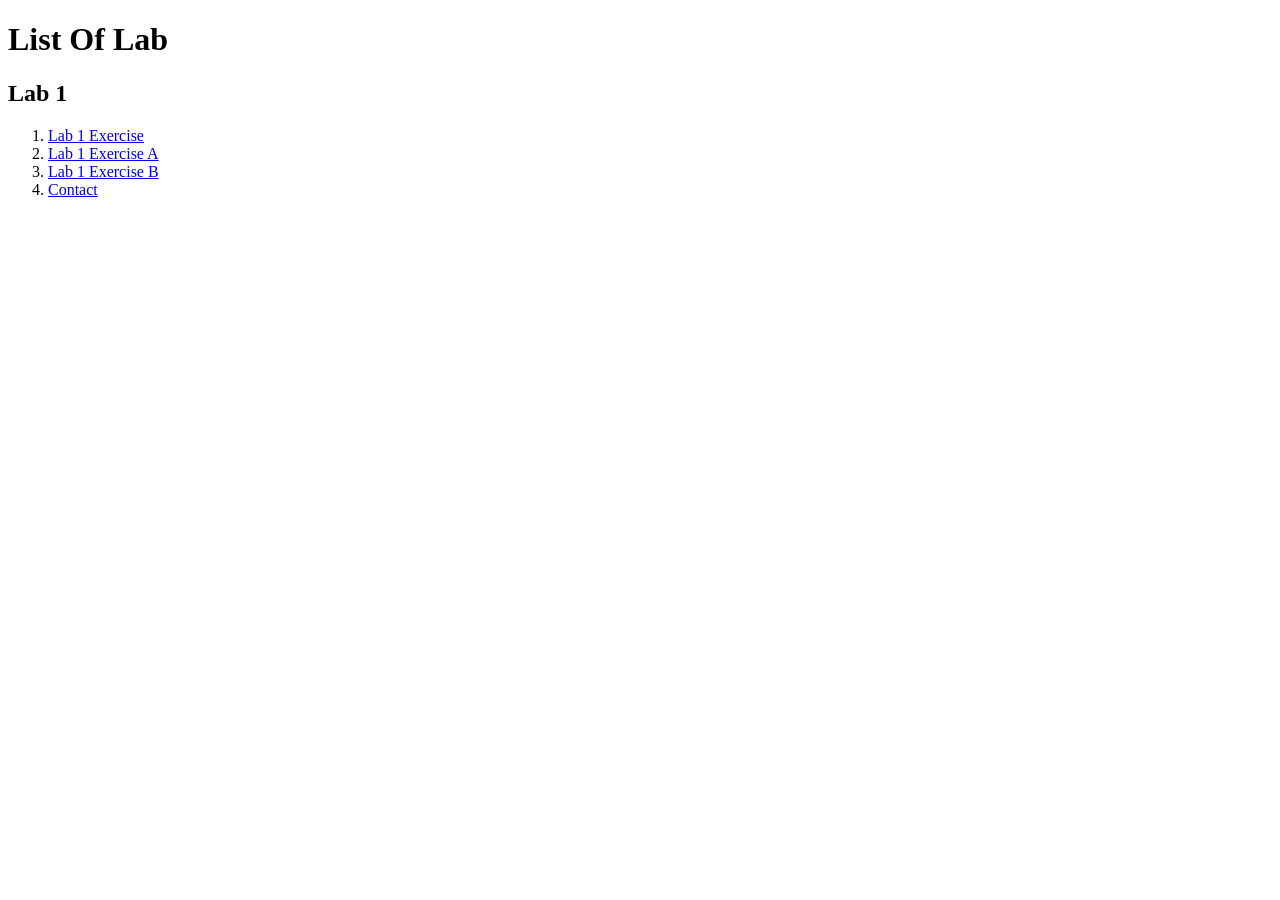
<file: index.html>
<!DOCTYPE html>
<html lang="en">
<head>
    <meta charset="UTF-8">
    <title>List of Lab </title>
</head>
<body>
    <h1>List Of Lab</h1>
    <h2>Lab 1</h2>
    <ol>
        <li><a href="lab1.html">Lab 1 Exercise</a> </li>
        <li> <a href="lab1_ExerA.html">Lab 1 Exercise A</a> </li>
        <li><a href="lab1_ExerB.html">Lab 1 Exercise B</a> </li>
        <li> <a href="contact.html">Contact</a></li>
    </ol>
</body>
</html>
</file>
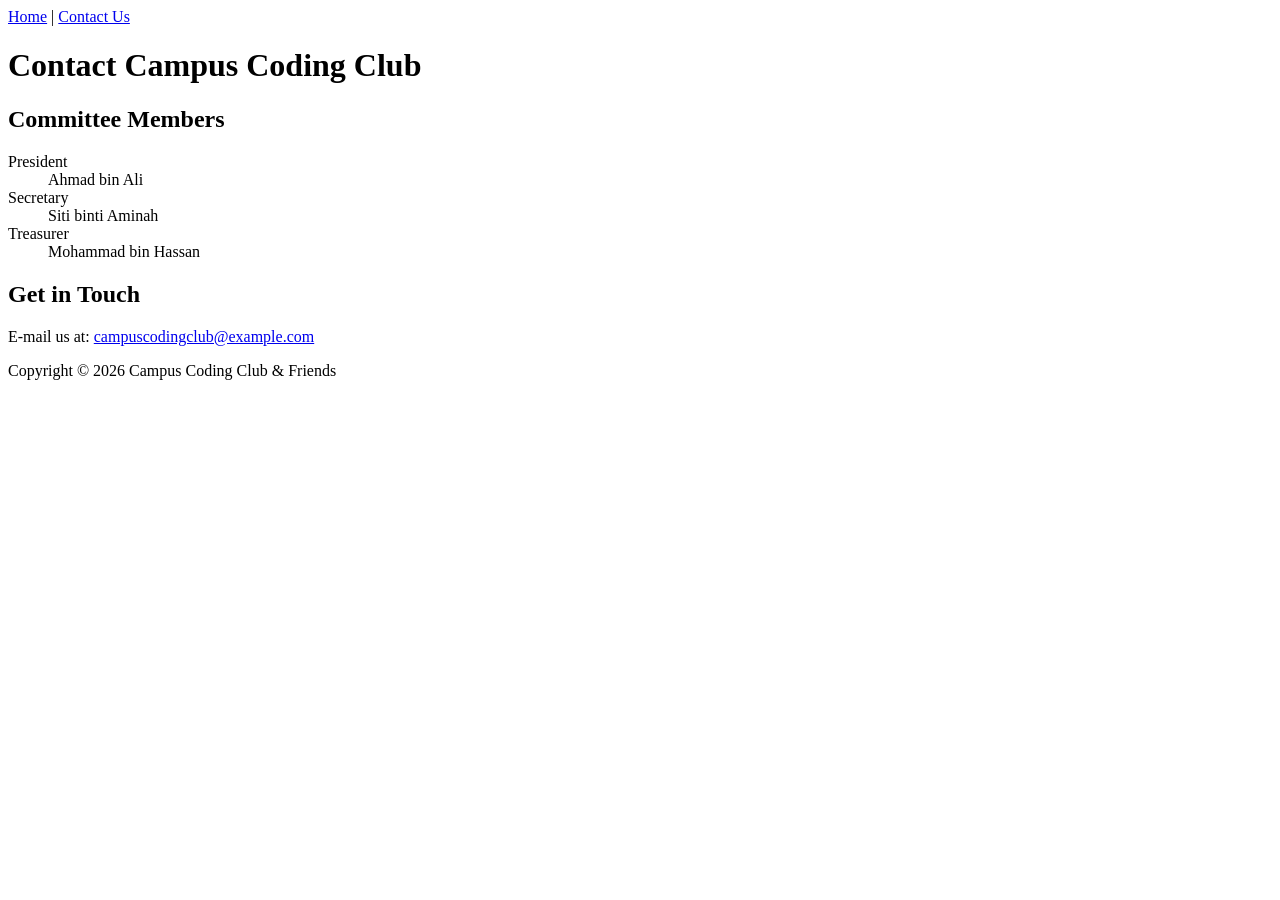
<file: contact.html>
<!-- Farhana Nafisa Binti Azhar-->
 
<!DOCTYPE html>
<html lang="en">
<head>
    <!-- Section 1: Page information -->
    <meta charset="utf-8">
    <title>Campus Coding Club - Contact Us</title>
</head>
<body>
    <!-- Section 2: Navigation links -->
    <nav>
        <a href="lab1_ExerB.html">Home</a> |
        <a href="contact.html">Contact Us</a>
    </nav>

    <!-- Section 3: Page heading -->
    <h1>Contact Campus Coding Club</h1>

    <!-- Section 4: Committee members -->
    <h2>Committee Members</h2>
    <dl>
        <dt>President</dt>
        <dd>Ahmad bin Ali</dd>

        <dt>Secretary</dt>
        <dd>Siti binti Aminah</dd>

        <dt>Treasurer</dt>
        <dd>Mohammad bin Hassan</dd>
    </dl>

    <!-- Section 5: E-mail contact link -->
    <h2>Get in Touch</h2>
    <p>
        E-mail us at:
        <a href="mailto:campuscodingclub@example.com">
            campuscodingclub@example.com
        </a>
    </p>

    <!-- Section 6: Copyright information -->
    <p>Copyright &copy; 2026 Campus Coding Club &amp; Friends</p>
</body>
</html>
</file>
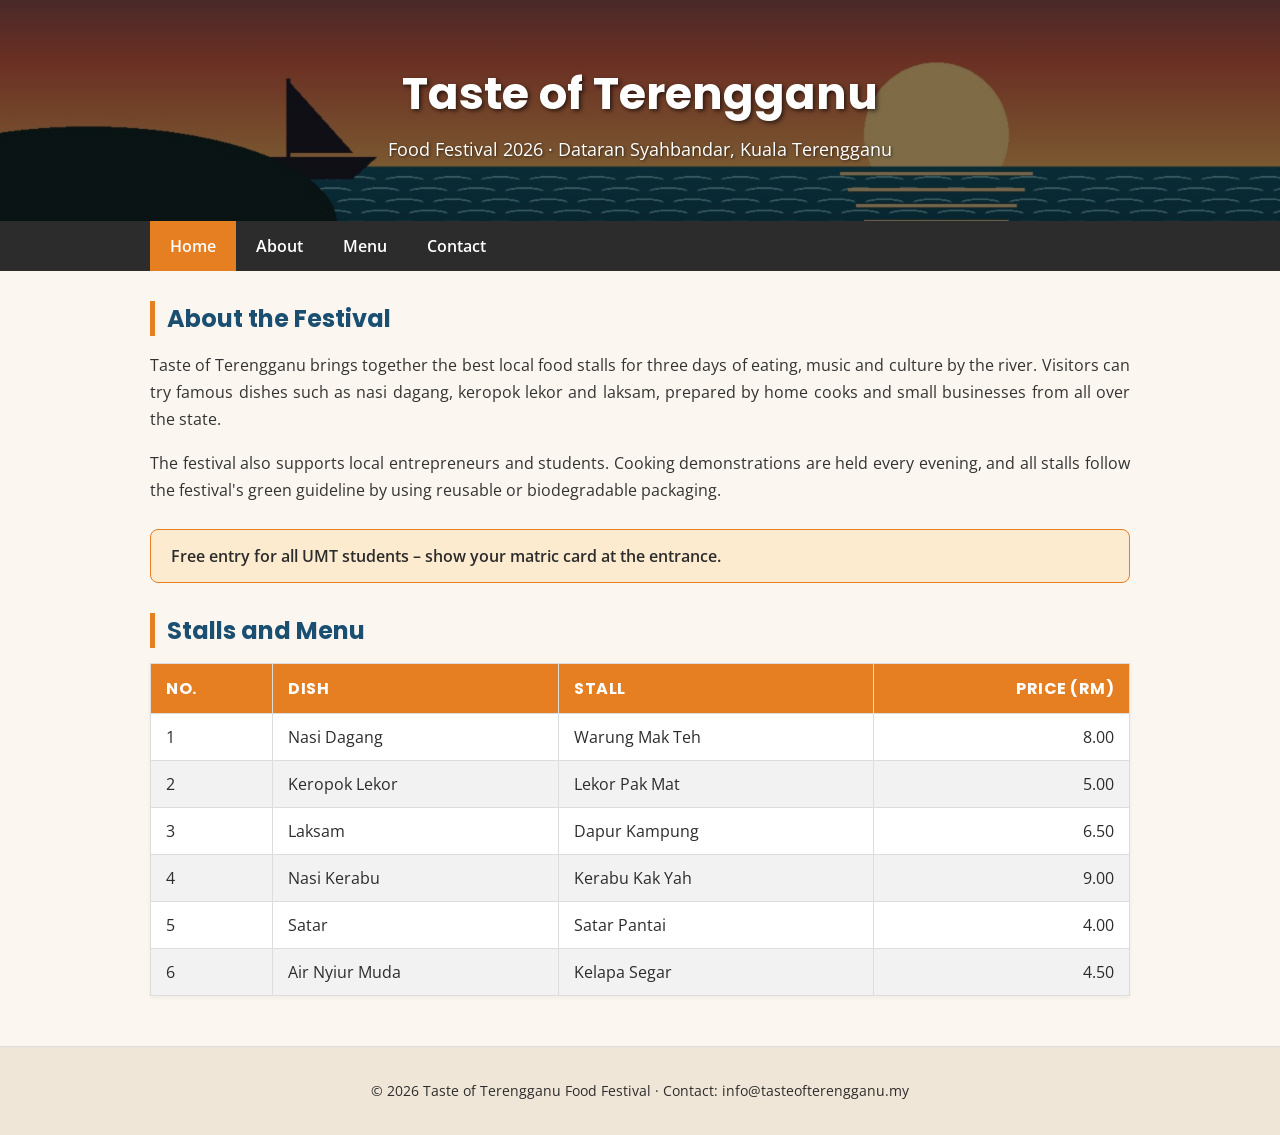
<file: food.html>
<!DOCTYPE html>
<html lang="en">
<head>
    <meta charset="utf-8">
    <title>Taste of Terengganu Food Festival 2026</title>
    <!-- Google Fonts link: Poppins for headings, Open Sans for text -->
    <link href="https://fonts.googleapis.com/css2?family=Open+Sans:wght@400;600&family=Poppins:wght@600;700&display=swap" rel="stylesheet">
    <link rel="stylesheet" href="food.css">
    <style>
        /* Internal CSS for h2 headings (Orange left border and padding) */
        h2 {
            border-left: 5px solid #E67E22;
            padding-left: 12px;
            color: #1B4F72;
            font-family: 'Poppins', sans-serif;
            margin-top: 30px;
            margin-bottom: 15px;
        }
    </style>
</head>
<body>

    <!-- 1. Header with Background Image -->
    <header>
        <h1>Taste of Terengganu</h1>
        <p>Food Festival 2026 &middot; Dataran Syahbandar, Kuala Terengganu</p>
    </header>

    <!-- 2. Horizontal Navigation Bar -->
    <nav>
        <ul>
            <li><a class="active" href="#home">Home</a></li>
            <li><a href="#about">About</a></li>
            <li><a href="#menu">Menu</a></li>
            <li><a href="#contact">Contact</a></li>
        </ul>
    </nav>

    <!-- 3. Content Section and Text Formatting -->
    <main>
        <section id="about">
            <h2>About the Festival</h2>
            <p>Taste of Terengganu brings together the best local food stalls for three days of eating, music and culture by the river. Visitors can try famous dishes such as nasi dagang, keropok lekor and laksam, prepared by home cooks and small businesses from all over the state.</p>
            <p>The festival also supports local entrepreneurs and students. Cooking demonstrations are held every evening, and all stalls follow the festival's green guideline by using reusable or biodegradable packaging.</p>
        </section>

        <!-- 4. Inline CSS Notice -->
        <div style="background-color: #FDEBD0; padding: 15px 20px; border-radius: 8px; border: 1px solid #E67E22; margin: 25px 0;">
            <p style="margin: 0; color: #2C2C2C; font-weight: 600;">Free entry for all UMT students &ndash; show your matric card at the entrance.</p>
        </div>

        <!-- 5. Styled Table -->
        <section id="menu">
            <h2>Stalls and Menu</h2>
            <table id="menu-table">
                <thead>
                    <tr>
                        <th>No.</th>
                        <th>Dish</th>
                        <th>Stall</th>
                        <th class="price-col">Price (RM)</th>
                    </tr>
                </thead>
                <tbody>
                    <tr>
                        <td>1</td>
                        <td>Nasi Dagang</td>
                        <td>Warung Mak Teh</td>
                        <td class="price-col">8.00</td>
                    </tr>
                    <tr>
                        <td>2</td>
                        <td>Keropok Lekor</td>
                        <td>Lekor Pak Mat</td>
                        <td class="price-col">5.00</td>
                    </tr>
                    <tr>
                        <td>3</td>
                        <td>Laksam</td>
                        <td>Dapur Kampung</td>
                        <td class="price-col">6.50</td>
                    </tr>
                    <tr>
                        <td>4</td>
                        <td>Nasi Kerabu</td>
                        <td>Kerabu Kak Yah</td>
                        <td class="price-col">9.00</td>
                    </tr>
                    <tr>
                        <td>5</td>
                        <td>Satar</td>
                        <td>Satar Pantai</td>
                        <td class="price-col">4.00</td>
                    </tr>
                    <tr>
                        <td>6</td>
                        <td>Air Nyiur Muda</td>
                        <td>Kelapa Segar</td>
                        <td class="price-col">4.50</td>
                    </tr>
                </tbody>
            </table>
        </section>
    </main>

    <!-- 6. Footer -->
    <footer>
        <p>&copy; 2026 Taste of Terengganu Food Festival &middot; Contact: info@tasteofterengganu.my</p>
    </footer>

</body>
</html>
</file>
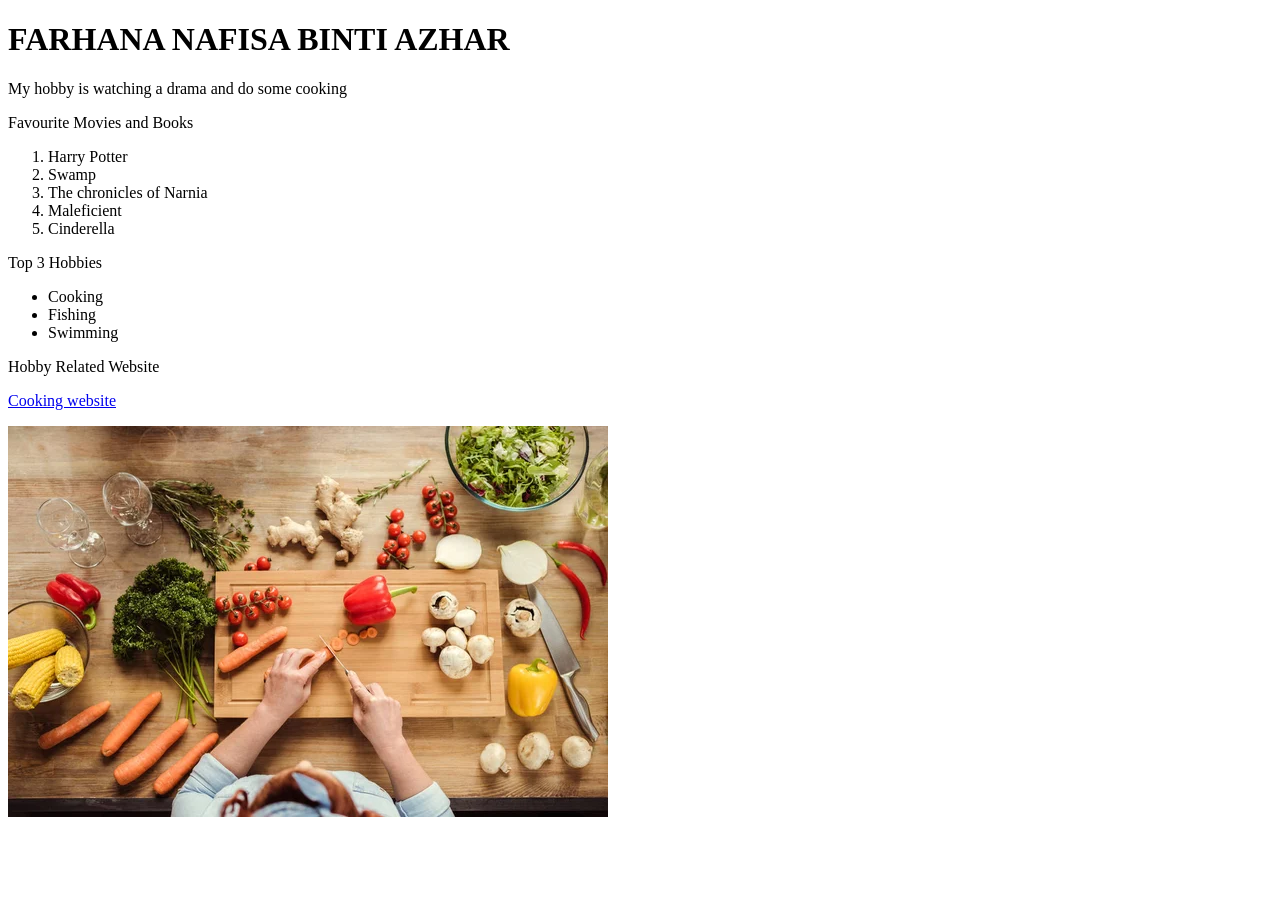
<file: Lab1.html>
<!DOCTYPE html>
<html>
    <head>
        <body>
            <title>
            My Biodata
        </title>
        <!--Biodata-->
        <h1>FARHANA NAFISA BINTI AZHAR</h1>
        <p>My hobby is watching a drama and do some cooking</p>
        <!--Fav Movie and Book-->
        <p> Favourite Movies and Books</p>
        <ol> 
            <li>Harry Potter</li>
            <li>Swamp</li>
            <li>The chronicles of Narnia</li>
            <li>Maleficient</li>
            <li>Cinderella</li>
        </ol>
        <!--Hobbies-->
        <p>Top 3 Hobbies</p>
        <ul>
            <li>Cooking</li>
            <li>Fishing</li>
            <li>Swimming</li>
        </ul>
        <!--Link-->
        <p>Hobby Related Website</p>
        <a href = "https://www.foodnetwork.com/recipes">Cooking website</a>
        <p></p>
        <!--Gambar-->
        <img src = "cooking.jpg" alt="Gambar Memasak">
        </body>
    </head>
</html>
</file>
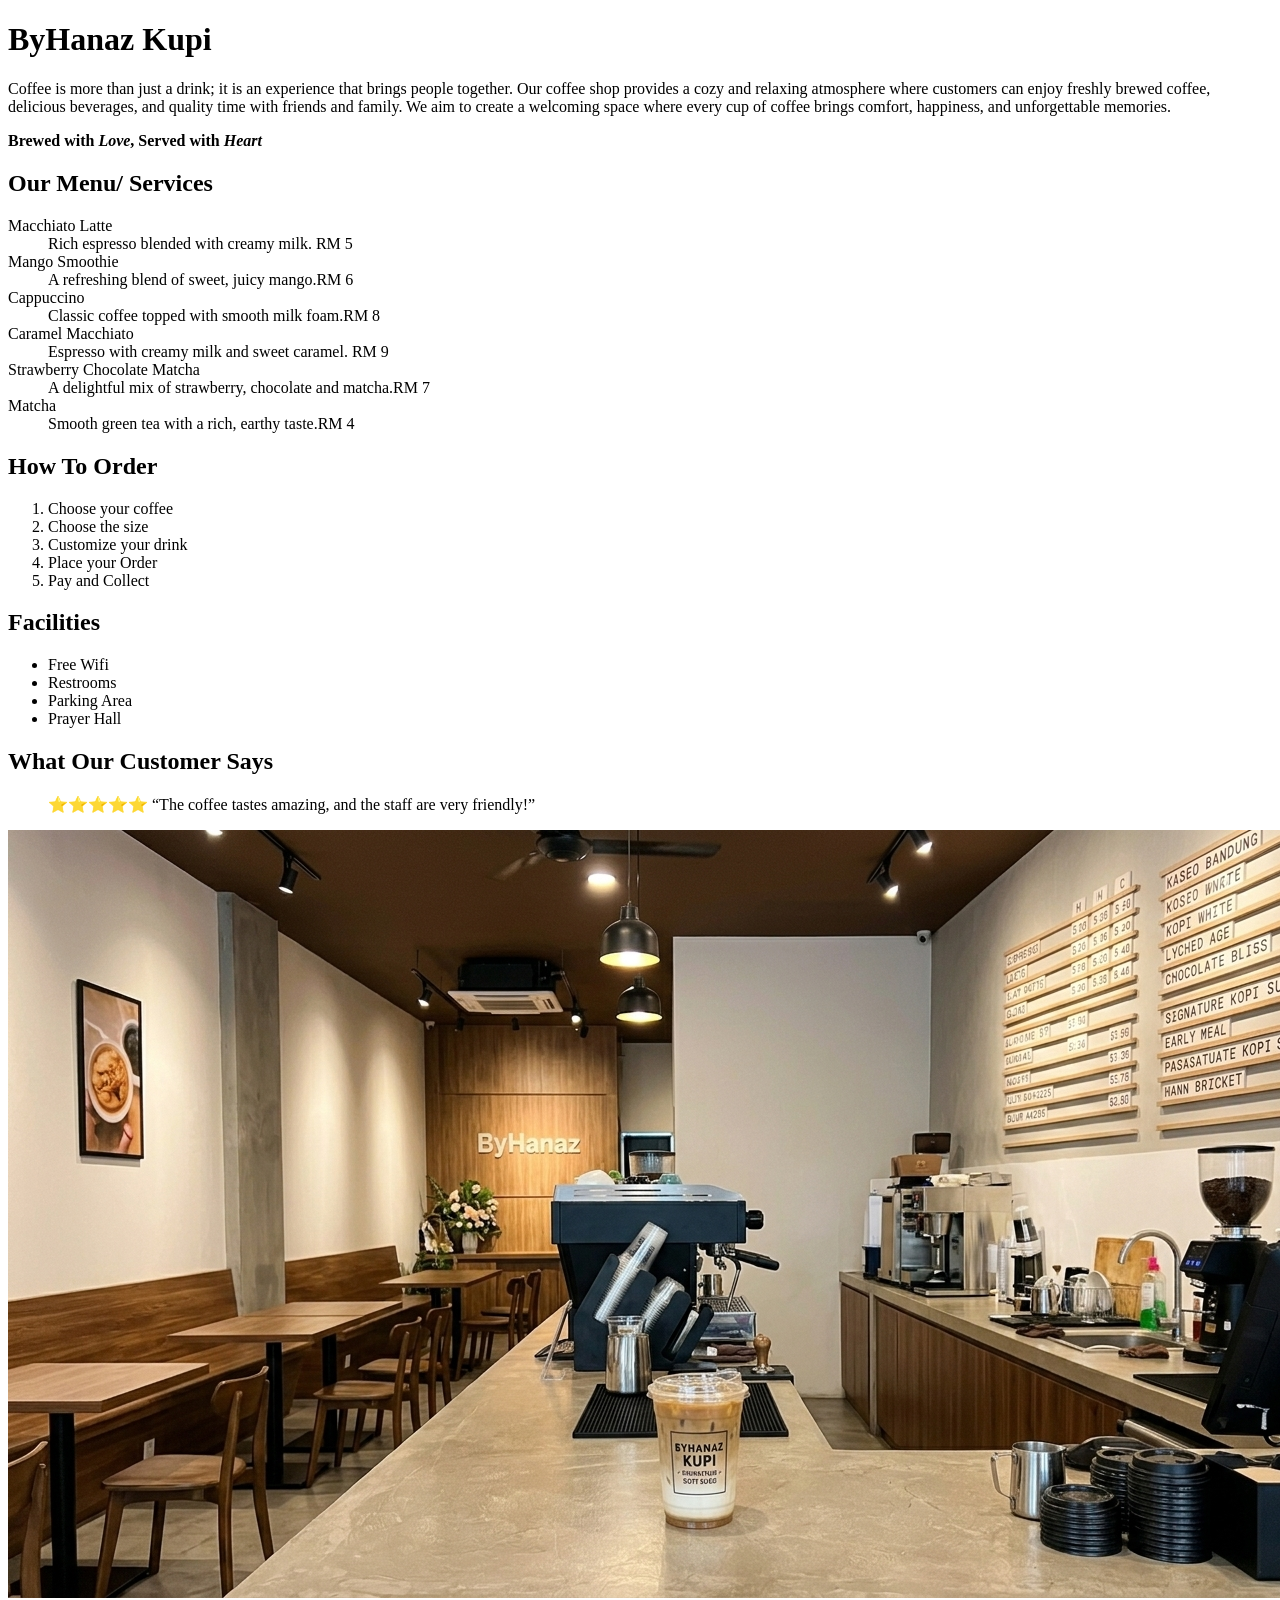
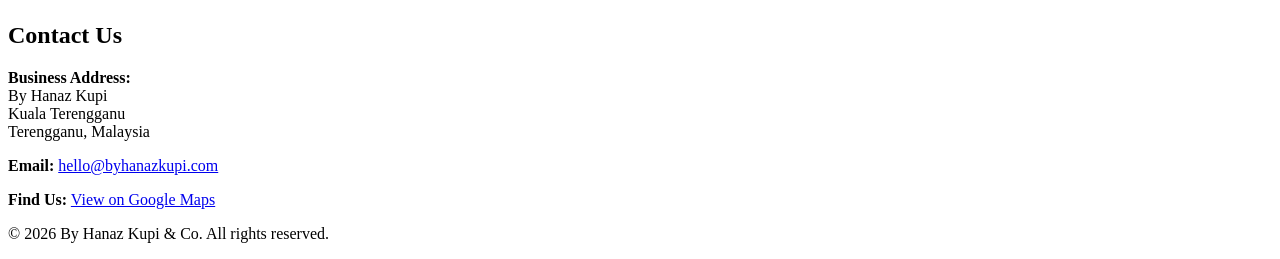
<file: lab1_ExerA.html>
<!DOCTYPE html>
<html lang="en">
    <head>
        <meta charset = "utf-8">
         <!--Title-->
    <title>ByHanaz Coffee Shop</title>
    </head>

    <!--Farhana Nafisa Binti Azhar-->
    <!--Buisness Introduction-->
    <h1>ByHanaz Kupi</h1>
    <p>Coffee is more than just a drink; it is an experience that brings people together. Our coffee shop provides a cozy and relaxing atmosphere where customers can enjoy freshly brewed coffee, delicious beverages, and quality time with friends and family. We aim to create a welcoming space where every cup of coffee brings comfort, happiness, and unforgettable memories.</p>
    <p><strong>Brewed with <em>Love</em>, Served with <em>Heart</em></strong></p>
    <!--Menu/Service-->
    <h2>Our Menu/ Services</h2>
    <dl>
        <dt>Macchiato Latte</dt>
        <dd>Rich espresso blended with creamy milk. RM 5</dd>

        <dt>Mango Smoothie</dt>
        <dd>A refreshing blend of sweet, juicy mango.RM 6</dd>

        <dt>Cappuccino</dt>
        <dd>Classic coffee topped with smooth milk foam.RM 8</dd>

        <dt>Caramel Macchiato</dt>
        <dd>Espresso with creamy milk and sweet caramel. RM 9</dd>

        <dt>Strawberry Chocolate Matcha</dt>
        <dd>A delightful mix of strawberry, chocolate and matcha.RM 7</dd>

        <dt>Matcha</dt>
        <dd>Smooth green tea with a rich, earthy taste.RM 4</dd>
    </dl>
    <!--How To order-->
    <h2>How To Order</h2>
    <ol>
        <li>Choose your coffee </li>
        <li>Choose the size</li>
        <li>Customize your drink</li>
        <li>Place your Order</li>
        <li>Pay and Collect</li>
    </ol>
    <!--Facilities-->
    <h2>Facilities</h2>
    <ul>
        <li>Free Wifi</li>
        <li>Restrooms</li>
        <li>Parking Area</li>
        <li>Prayer Hall</li>
    </ul>
    <!--What Customer Says-->
    <h2>What Our Customer Says</h2>
    <blockquote> ⭐⭐⭐⭐⭐ “The coffee tastes amazing, and the staff are very friendly!”</blockquote>
    <img src = "byhanaz.jpeg" alt="Gambar Kedai"> 
    <!--Contact Us-->
     <h2>Contact Us</h2>

        <p>
            <strong>Business Address:</strong><br>
            By Hanaz Kupi<br>
            Kuala Terengganu<br>
            Terengganu, Malaysia
        </p>

        <p>
            <strong>Email:</strong>
            <a href="mailto:hello@byhanazkupi.com">
                hello@byhanazkupi.com
            </a>
        </p>

        <p>
            <strong>Find Us:</strong>
            <a href="https://www.google.com/maps/search/?api=1&query=Kuala+Terengganu"
               target="_blank" rel="noopener noreferrer">
                View on Google Maps
            </a>
        </p>
        <!--footer-->
        <footer>
        <p>&copy; 2026 By Hanaz Kupi &amp; Co. All rights reserved.</p>
         </footer>
</html>
</file>
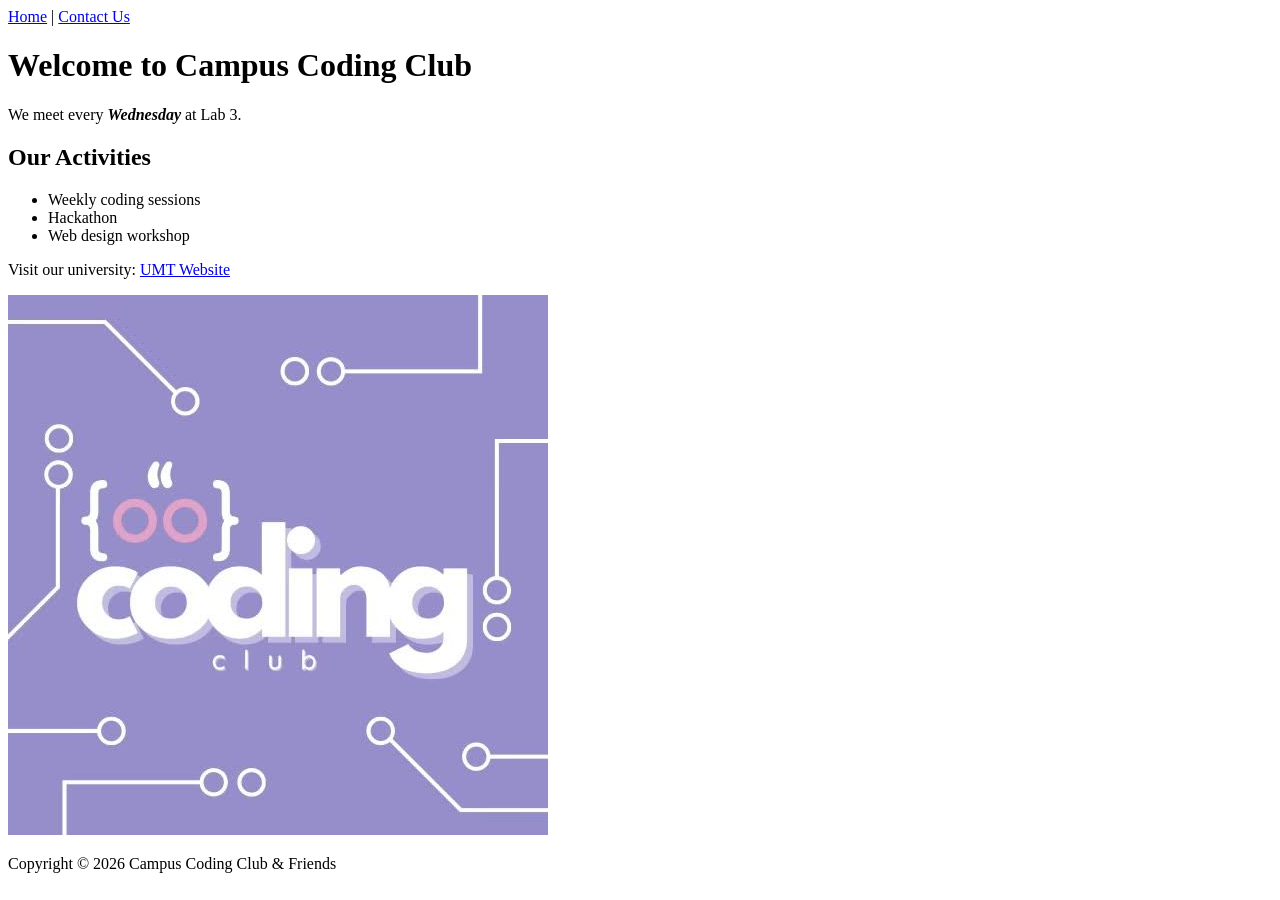
<file: lab1_ExerB.html>
<!-- Error 1 (Line 1): missing <!DOCTYPE html> -->
<!DOCTYPE html>
<!-- Error 2 (Line 1): missing <lang = "en"> -->
<html lang = "en">
<head>
    <!-- Error 3 (Line 3): missing </title> -->
    <title>Campus Coding Club</title>
    <meta charset="utf-8">
</head>
<body>
        <nav>
        <a href="lab1_ExerB.html">Home</a> |
        <a href="contact.html">Contact Us</a>
    </nav>
    <!-- Error 4 (Line 14): wrong use </h2> -->
    <h1>Welcome to Campus Coding Club</h1>

    <!-- Error 5 (Line 8): missing </p> -->
    <p>We meet every <strong><em>Wednesday</em></strong> at Lab 3.</p>

    <h2>Our Activities</h2>
    <ul>
         <!-- Error 6 (Line 11): missing </li> -->
        <li>Weekly coding sessions</li>
        <li>Hackathon</li>
        <li>Web design workshop</li>
         <!-- Error 7 (Line 14): wrong use </ol> -->
    </ul>

    <p>Visit our university:
        <a href="https://www.umt.edu.my">UMT Website</a>
    </p>

    <img src="clubcode.jpeg" alt="Campus Coding Club">

    <p>Copyright &copy; 2026 Campus Coding Club &amp; Friends</p>
</body>
</html>
</file>
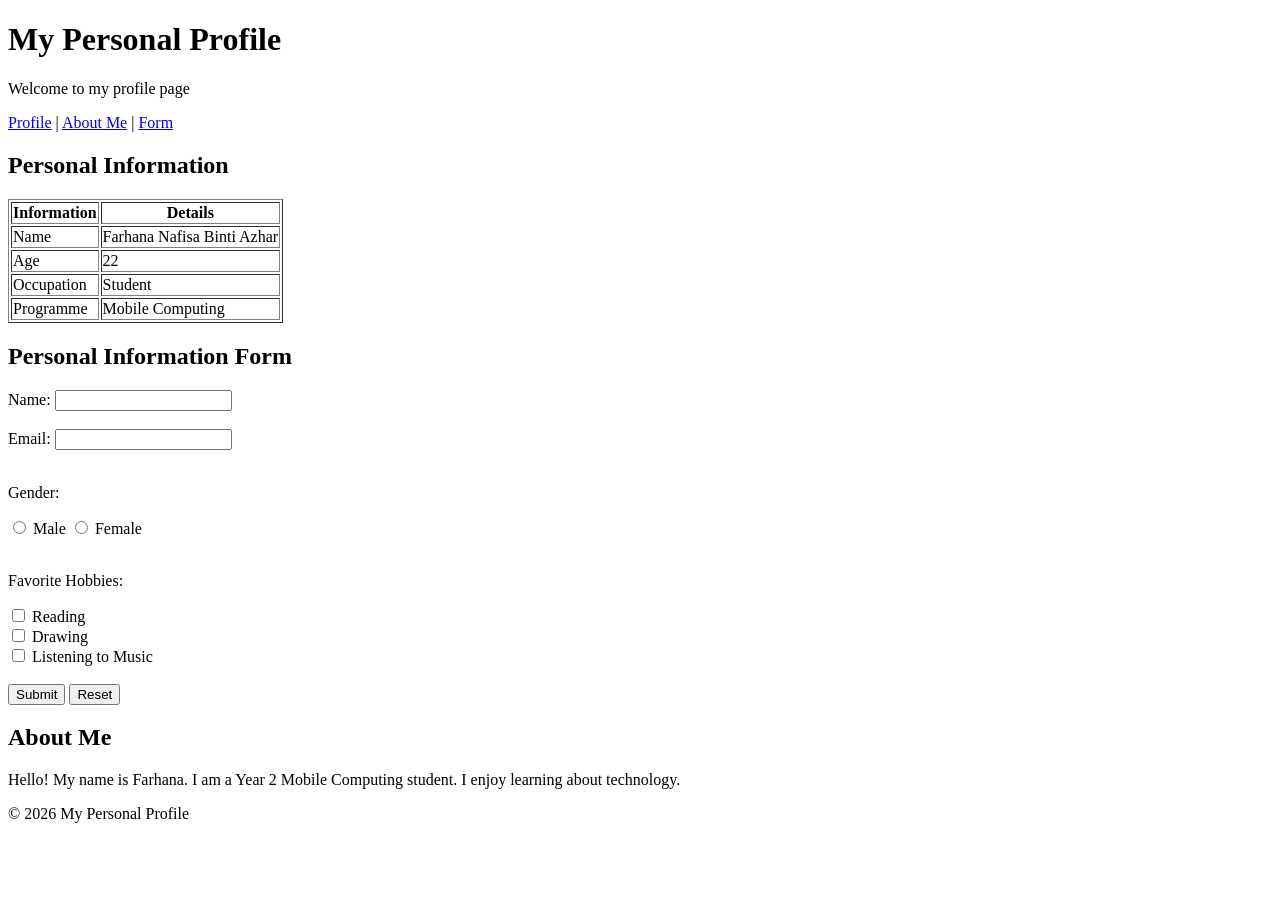
<file: Lab2.html>
<!DOCTYPE html>
<html lang="en">
<head>
    <meta charset="UTF-8">
    <title>My Personal Profile</title>
</head>
<body>

    <header>
        <h1>My Personal Profile</h1>
        <p>Welcome to my profile page</p>
    </header>

    <nav>
        <a href="#profile">Profile</a> |
        <a href="#about">About Me</a> |
        <a href="#form">Form</a>
    </nav>

    <main>

        <!-- TASK 1: TABLE -->
        <section id="profile">
            <h2>Personal Information</h2>

            <table border="1">
                <tr>
                    <th>Information</th>
                    <th>Details</th>
                </tr>
                <tr>
                    <td>Name</td>
                    <td>Farhana Nafisa Binti Azhar</td>
                </tr>
                <tr>
                    <td>Age</td>
                    <td>22</td>
                </tr>
                <tr>
                    <td>Occupation</td>
                    <td>Student</td>
                </tr>
                <tr>
                    <td>Programme</td>
                    <td>Mobile Computing</td>
                </tr>
            </table>
        </section>

        <!-- TASK 2: FORM -->
        <section id="form">
            <h2>Personal Information Form</h2>

            <form>
                <label for="name">Name:</label>
                <input type="text" id="name" name="name" required>
                <br><br>

                <label for="email">Email:</label>
                <input type="email" id="email" name="email" required>
                <br><br>

                <p>Gender:</p>

                <input type="radio" id="male"
                       name="gender" value="Male" required>
                <label for="male">Male</label>

                <input type="radio" id="female"
                       name="gender" value="Female">
                <label for="female">Female</label>
                <br><br>

                <p>Favorite Hobbies:</p>

                <input type="checkbox" id="reading"
                       name="hobbies" value="Reading">
                <label for="reading">Reading</label>
                <br>

                <input type="checkbox" id="drawing"
                       name="hobbies" value="Drawing">
                <label for="drawing">Drawing</label>
                <br>

                <input type="checkbox" id="music"
                       name="hobbies" value="Music">
                <label for="music">Listening to Music</label>
                <br><br>

                <button type="submit">Submit</button>
                <button type="reset">Reset</button>
            </form>
        </section>

        <!-- TASK 3: SEMANTIC HTML -->
        <section id="about">
            <article>
                <h2>About Me</h2>
                <p>
                    Hello! My name is Farhana.
                    I am a Year 2 Mobile Computing student.
                    I enjoy learning about technology.
                </p>
            </article>
        </section>

    </main>

    <footer>
        <p>&copy; 2026 My Personal Profile</p>
    </footer>

</body>
</html>
</file>
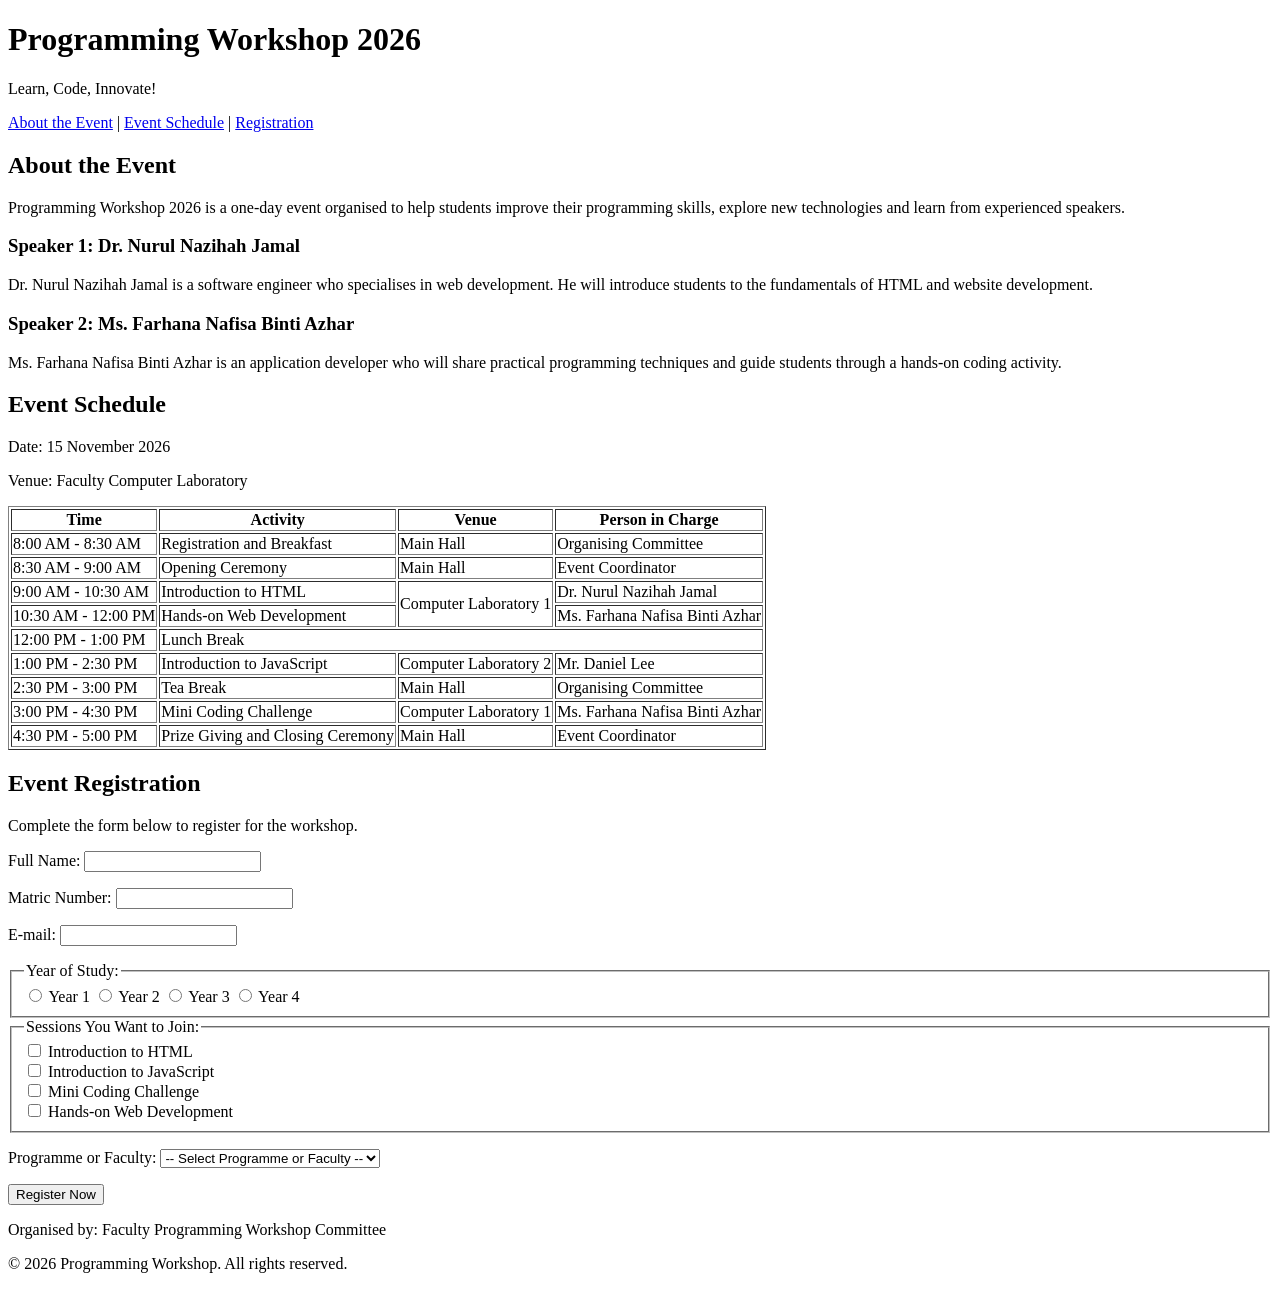
<file: lab2_ExerA.html>
<!DOCTYPE html>
<html lang="en">
<head>
    <meta charset="UTF-8">
    <meta name="viewport" content="width=device-width, initial-scale=1.0">
    <title>Programming Workshop 2026</title>
</head>
<body>

    <!-- Header: Event name and tagline -->
    <header>
        <h1>Programming Workshop 2026</h1>
        <p>Learn, Code, Innovate!</p>
    </header>

    <!-- Navigation: Links to sections of the page -->
    <nav>
        <a href="#about">About the Event</a> |
        <a href="#schedule">Event Schedule</a> |
        <a href="#register">Registration</a>
    </nav>

    <!-- Section 1: About the Event -->
    <section id="about">
        <h2>About the Event</h2>

        <p>
            Programming Workshop 2026 is a one-day event organised
            to help students improve their programming skills,
            explore new technologies and learn from experienced speakers.
        </p>

        <!-- Article 1: Introduction to the first speaker -->
        <article>
            <h3>Speaker 1: Dr. Nurul Nazihah Jamal</h3>
            <p>
                Dr. Nurul Nazihah Jamal is a software engineer who specialises
                in web development. He will introduce students to the
                fundamentals of HTML and website development.
            </p>
        </article>

        <!-- Article 2: Introduction to the second speaker -->
        <article>
            <h3>Speaker 2: Ms. Farhana Nafisa Binti Azhar</h3>
            <p>
                Ms. Farhana Nafisa Binti Azhar is an application developer who will
                share practical programming techniques and guide
                students through a hands-on coding activity.
            </p>
        </article>
    </section>

    <!-- Section 2: Event Schedule -->
    <section id="schedule">
        <h2>Event Schedule</h2>

        <p>Date: 15 November 2026</p>
        <p>Venue: Faculty Computer Laboratory</p>

        <!-- Table: Schedule of activities from morning to evening -->
        <table border=" 1">
            <thead>
                <tr>
                    <th>Time</th>
                    <th>Activity</th>
                    <th>Venue</th>
                    <th>Person in Charge</th>
                </tr>
            </thead>

            <tbody>
                <tr>
                    <td>8:00 AM - 8:30 AM</td>
                    <td>Registration and Breakfast</td>
                    <td>Main Hall</td>
                    <td>Organising Committee</td>
                </tr>

                <tr>
                    <td>8:30 AM - 9:00 AM</td>
                    <td>Opening Ceremony</td>
                    <td>Main Hall</td>
                    <td>Event Coordinator</td>
                </tr>

                <tr>
                    <td>9:00 AM - 10:30 AM</td>
                    <td>Introduction to HTML</td>
                    <td rowspan="2">Computer Laboratory 1</td>
                    <td>Dr. Nurul Nazihah Jamal</td>
                </tr>

                <tr>
                    <td>10:30 AM - 12:00 PM</td>
                    <td>Hands-on Web Development</td>
                    <td>Ms. Farhana Nafisa Binti Azhar</td>
                </tr>

                <tr>
                    <td>12:00 PM - 1:00 PM</td>
                    <td colspan="3">Lunch Break</td>
                </tr>

                <tr>
                    <td>1:00 PM - 2:30 PM</td>
                    <td>Introduction to JavaScript</td>
                    <td>Computer Laboratory 2</td>
                    <td>Mr. Daniel Lee</td>
                </tr>

                <tr>
                    <td>2:30 PM - 3:00 PM</td>
                    <td>Tea Break</td>
                    <td>Main Hall</td>
                    <td>Organising Committee</td>
                </tr>

                <tr>
                    <td>3:00 PM - 4:30 PM</td>
                    <td>Mini Coding Challenge</td>
                    <td>Computer Laboratory 1</td>
                    <td>Ms. Farhana Nafisa Binti Azhar</td>
                </tr>

                <tr>
                    <td>4:30 PM - 5:00 PM</td>
                    <td>Prize Giving and Closing Ceremony</td>
                    <td>Main Hall</td>
                    <td>Event Coordinator</td>
                </tr>
            </tbody>
        </table>
    </section>

    <!-- Section 3: Student Registration Form -->
    <section id="register">
        <h2>Event Registration</h2>

        <p>Complete the form below to register for the workshop.</p>

        <!-- Form: Collects student details and session preferences -->
        <form action="register.html" method="post">

            <!-- Text inputs for student information -->
            <p>
                <label for="fullname">Full Name:</label>
                <input type="text" id="fullname" name="fullname" required>
            </p>

            <p>
                <label for="matric">Matric Number:</label>
                <input type="text" id="matric" name="matric" required>
            </p>

            <p>
                <label for="email">E-mail:</label>
                <input type="email" id="email" name="email" required>
            </p>

            <!-- Radio buttons: Select one year of study -->
            <fieldset>
                <legend>Year of Study:</legend>

                <input type="radio" id="year1" name="year" value="Year 1" required>
                <label for="year1">Year 1</label>

                <input type="radio" id="year2" name="year" value="Year 2">
                <label for="year2">Year 2</label>

                <input type="radio" id="year3" name="year" value="Year 3">
                <label for="year3">Year 3</label>

                <input type="radio" id="year4" name="year" value="Year 4">
                <label for="year4">Year 4</label>
            </fieldset>

            <!-- Checkboxes: Select one or more sessions -->
            <fieldset>
                <legend>Sessions You Want to Join:</legend>

                <input type="checkbox" id="html" name="sessions" value="HTML">
                <label for="html">Introduction to HTML</label>

                <br>

                <input type="checkbox" id="javascript" name="sessions" value="JavaScript">
                <label for="javascript">Introduction to JavaScript</label>

                <br>

                <input type="checkbox" id="coding" name="sessions" value="Coding Challenge">
                <label for="coding">Mini Coding Challenge</label>

                <br>

                <input type="checkbox" id="webdev" name="sessions" value="Web Development">
                <label for="webdev">Hands-on Web Development</label>
            </fieldset>

            <!-- Drop-down list: Select programme or faculty -->
            <p>
                <label for="programme">Programme or Faculty:</label>

                <select id="programme" name="programme" required>
                    <option value="">-- Select Programme or Faculty --</option>
                    <option value="Computer Science">Computer Science</option>
                    <option value="Information Technology">Information Technology</option>
                    <option value="Software Engineering">Software Engineering</option>
                    <option value="Information Systems">Information Systems</option>
                </select>
            </p>

            <!-- Submit button: Sends form data to the specified action -->
            <p>
                <input type="submit" value="Register Now">
            </p>

        </form>
    </section>

    <!-- Footer: Organiser information and copyright -->
    <footer>
        <p>Organised by: Faculty Programming Workshop Committee</p>
        <p>&copy; 2026 Programming Workshop. All rights reserved.</p>
    </footer>

</body>
</html>
</file>
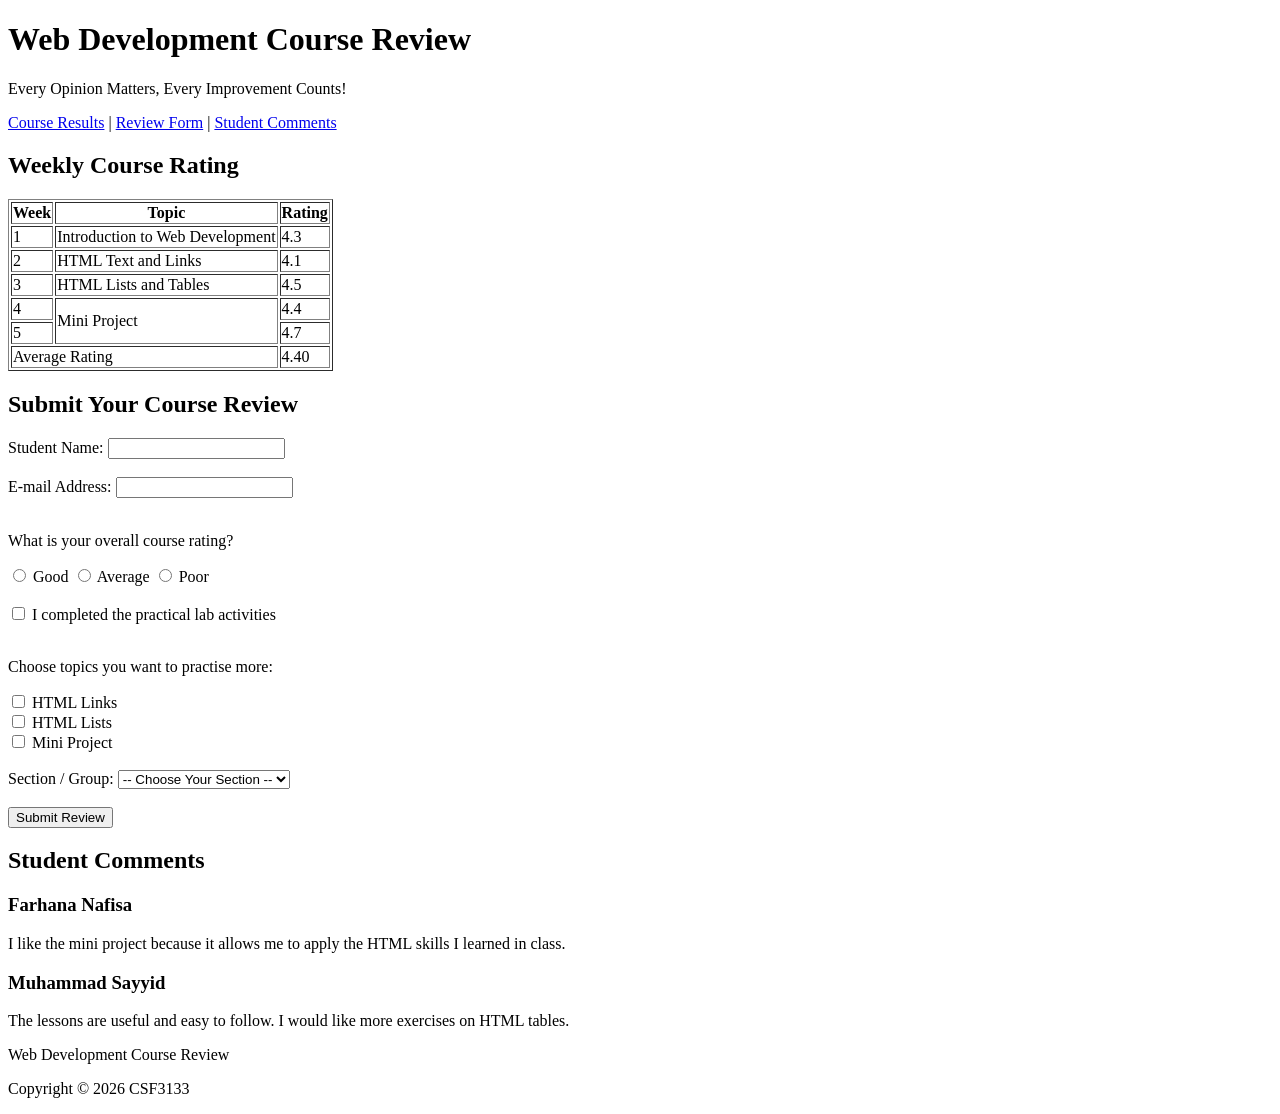
<file: lab2_ExerB.html>
<!DOCTYPE html>
<html lang="en">
<head>
    <meta charset="UTF-8">
    <title>Web Development Course Review</title>
</head>
<body>

    <!-- Original code errors:
         Error 1 (Line 10): Incorrect closing head tag.
         Error 2 (Line 20): Rating heading uses td instead of th.
         Error 3 (Line 26): Missing closing tr tag.
         Error 4 (Line 28): Incorrect colspan value.
         Error 5 (Line 32): Missing closing td tag.
         Error 6 (Line 40): Label for does not match input id.
         Error 7 (Lines 42 and 44): Radio buttons use different names.
         Error 8 (Line 47): Label for does not match checkbox id.
         Error 9 (Line 49): Incorrect closing form tag.
         Error 10 (Line 52): Missing semicolon in copyright entity.
    -->

    <!-- Header: Course review title -->
    <header>
        <h1>Web Development Course Review</h1>
        <p>Every Opinion Matters, Every Improvement Counts!</p>
    </header>

    <!-- Navigation: Internal links -->
    <nav>
        <a href="#results">Course Results</a> |
        <a href="#form">Review Form</a> |
        <a href="#comments">Student Comments</a>
    </nav>

    <!-- Section 1: Course rating summary -->
    <section id="results">
        <h2>Weekly Course Rating</h2>

        <table border="1">
            <tr>
                <th>Week</th>
                <th>Topic</th>
                <th>Rating</th>
            </tr>

            <tr>
                <td>1</td>
                <td>Introduction to Web Development</td>
                <td>4.3</td>
            </tr>

            <tr>
                <td>2</td>
                <td>HTML Text and Links</td>
                <td>4.1</td>
            </tr>

            <tr>
                <td>3</td>
                <td>HTML Lists and Tables</td>
                <td>4.5</td>
            </tr>

            <tr>
                <td>4</td>
                <td rowspan="2">Mini Project</td>
                <td>4.4</td>
            </tr>

            <tr>
                <td>5</td>
                <td>4.7</td>
            </tr>

            <tr>
                <td colspan="2">Average Rating</td>
                <td>4.40</td>
            </tr>
        </table>
    </section>

    <!-- Section 2: Course review form -->
    <section id="form">
        <h2>Submit Your Course Review</h2>

        <form action="submit_feedback.php" method="post">

            <!-- Student name input -->
            <label for="reviewname">Student Name:</label>
            <input type="text" id="reviewname"
                   name="name" required>
            <br><br>

            <!-- Student email input -->
            <label for="reviewemail">E-mail Address:</label>
            <input type="email" id="reviewemail"
                   name="email" required>
            <br><br>

            <!-- Overall rating radio group -->
            <p>What is your overall course rating?</p>

            <input type="radio" id="excellent"
                   name="rating" value="Good" required>
            <label for="excellent">Good</label>

            <input type="radio" id="moderate"
                   name="rating" value="Average">
            <label for="moderate">Average</label>

            <input type="radio" id="unsatisfied"
                   name="rating" value="Poor">
            <label for="unsatisfied">Poor</label>
            <br><br>

            <!-- Lab attendance checkbox -->
            <input type="checkbox" id="labattendance"
                   name="lab" value="yes">
            <label for="labattendance">
                I completed the practical lab activities
            </label>
            <br><br>

            <!-- Topics for additional practice -->
            <p>Choose topics you want to practise more:</p>

            <input type="checkbox" id="links"
                   name="topics" value="HTML Links">
            <label for="links">HTML Links</label>
            <br>

            <input type="checkbox" id="lists"
                   name="topics" value="HTML Lists">
            <label for="lists">HTML Lists</label>
            <br>

            <input type="checkbox" id="project"
                   name="topics" value="Mini Project">
            <label for="project">Mini Project</label>
            <br><br>

            <!-- Section or group dropdown -->
            <label for="studentgroup">Section / Group:</label>
            <select id="studentgroup" name="group" required>
                <option value="">-- Choose Your Section --</option>
                <option value="Group A">Group A</option>
                <option value="Group B">Group B</option>
                <option value="Group C">Group C</option>
                <option value="Group D">Group D</option>
            </select>
            <br><br>

            <!-- Form submission -->
            <input type="submit" value="Submit Review">

        </form>
    </section>

    <!-- Section 3: Student comments -->
    <section id="comments">
        <h2>Student Comments</h2>

        <!-- Article 1: Student feedback -->
        <article>
            <h3>Farhana Nafisa</h3>
            <p>
                I like the mini project because it allows me
                to apply the HTML skills I learned in class.
            </p>
        </article>

        <!-- Article 2: Student feedback -->
        <article>
            <h3>Muhammad Sayyid</h3>
            <p>
                The lessons are useful and easy to follow.
                I would like more exercises on HTML tables.
            </p>
        </article>
    </section>

    <!-- Footer: Copyright information -->
    <footer>
        <p>Web Development Course Review</p>
        <p>Copyright &copy; 2026 CSF3133</p>
    </footer>

</body>
</html>
</file>
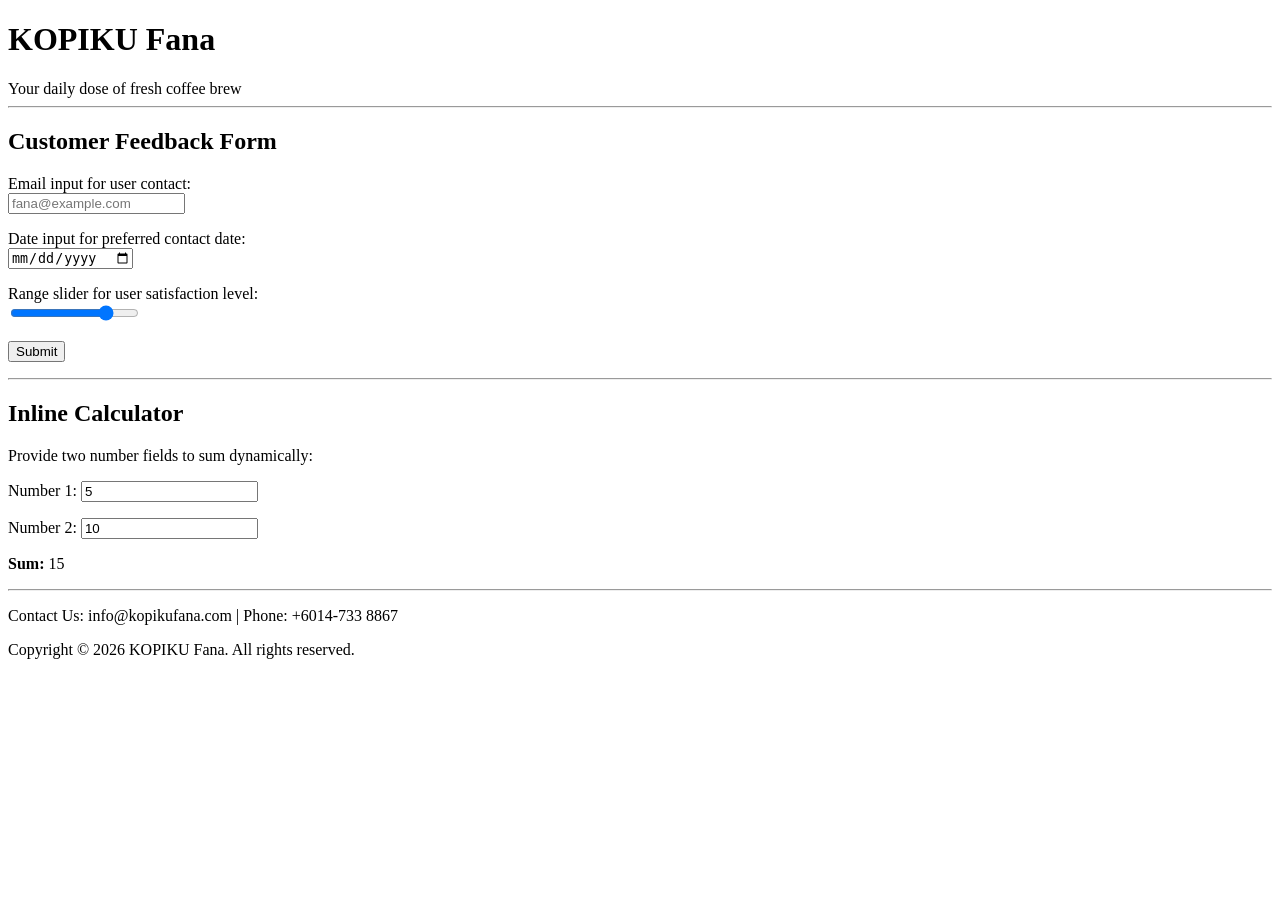
<file: LAB3.html>
<!DOCTYPE html>
<html lang="en">
<head>
    <meta charset="UTF-8">
    <title>KOPIKU Fana - Lab 3</title>
</head>
<body>

    <!-- 1. Header Section (First div) -->
    <div>
        <h1>KOPIKU Fana</h1>
        <span>Your daily dose of fresh coffee brew</span>
    </div>

    <hr>

    <!-- 2. Content Section: Contact Form (Second div) -->
    <div>
        <h2>Customer Feedback Form</h2>
        <form action="#" method="post">
            <p>
                <label for="email">Email input for user contact:</label><br>
                <input type="email" id="email" name="email" required placeholder="fana@example.com">
            </p>
            <p>
                <label for="cdate">Date input for preferred contact date:</label><br>
                <input type="date" id="cdate" name="cdate">
            </p>
            <p>
                <label for="satisfaction">Range slider for user satisfaction level:</label><br>
                <input type="range" id="satisfaction" name="satisfaction" min="1" max="10" value="8">
            </p>
            <p>
                <button type="submit">Submit</button>
            </p>
        </form>
    </div>

    <hr>

    <!-- 3. Content Section: Inline Calculator (Third div) -->
    <div>
        <h2>Inline Calculator</h2>
        <p>Provide two number fields to sum dynamically:</p>
        <form oninput="sumResult.value = Number(num1.value) + Number(num2.value)">
            <p>
                <label for="num1">Number 1:</label>
                <input type="number" id="num1" name="num1" value="5">
            </p>
            <p>
                <label for="num2">Number 2:</label>
                <input type="number" id="num2" name="num2" value="10">
            </p>
            <p>
                <strong>Sum: </strong>
                <output name="sumResult" for="num1 num2">15</output>
            </p>
        </form>
    </div>

    <hr>

    <!-- 4. Footer Section (Final div) -->
    <div>
        <p>Contact Us: info@kopikufana.com | Phone: +6014-733 8867</p>
        <p>Copyright &copy; 2026 KOPIKU Fana. All rights reserved.</p>
    </div>

</body>
</html>
</file>
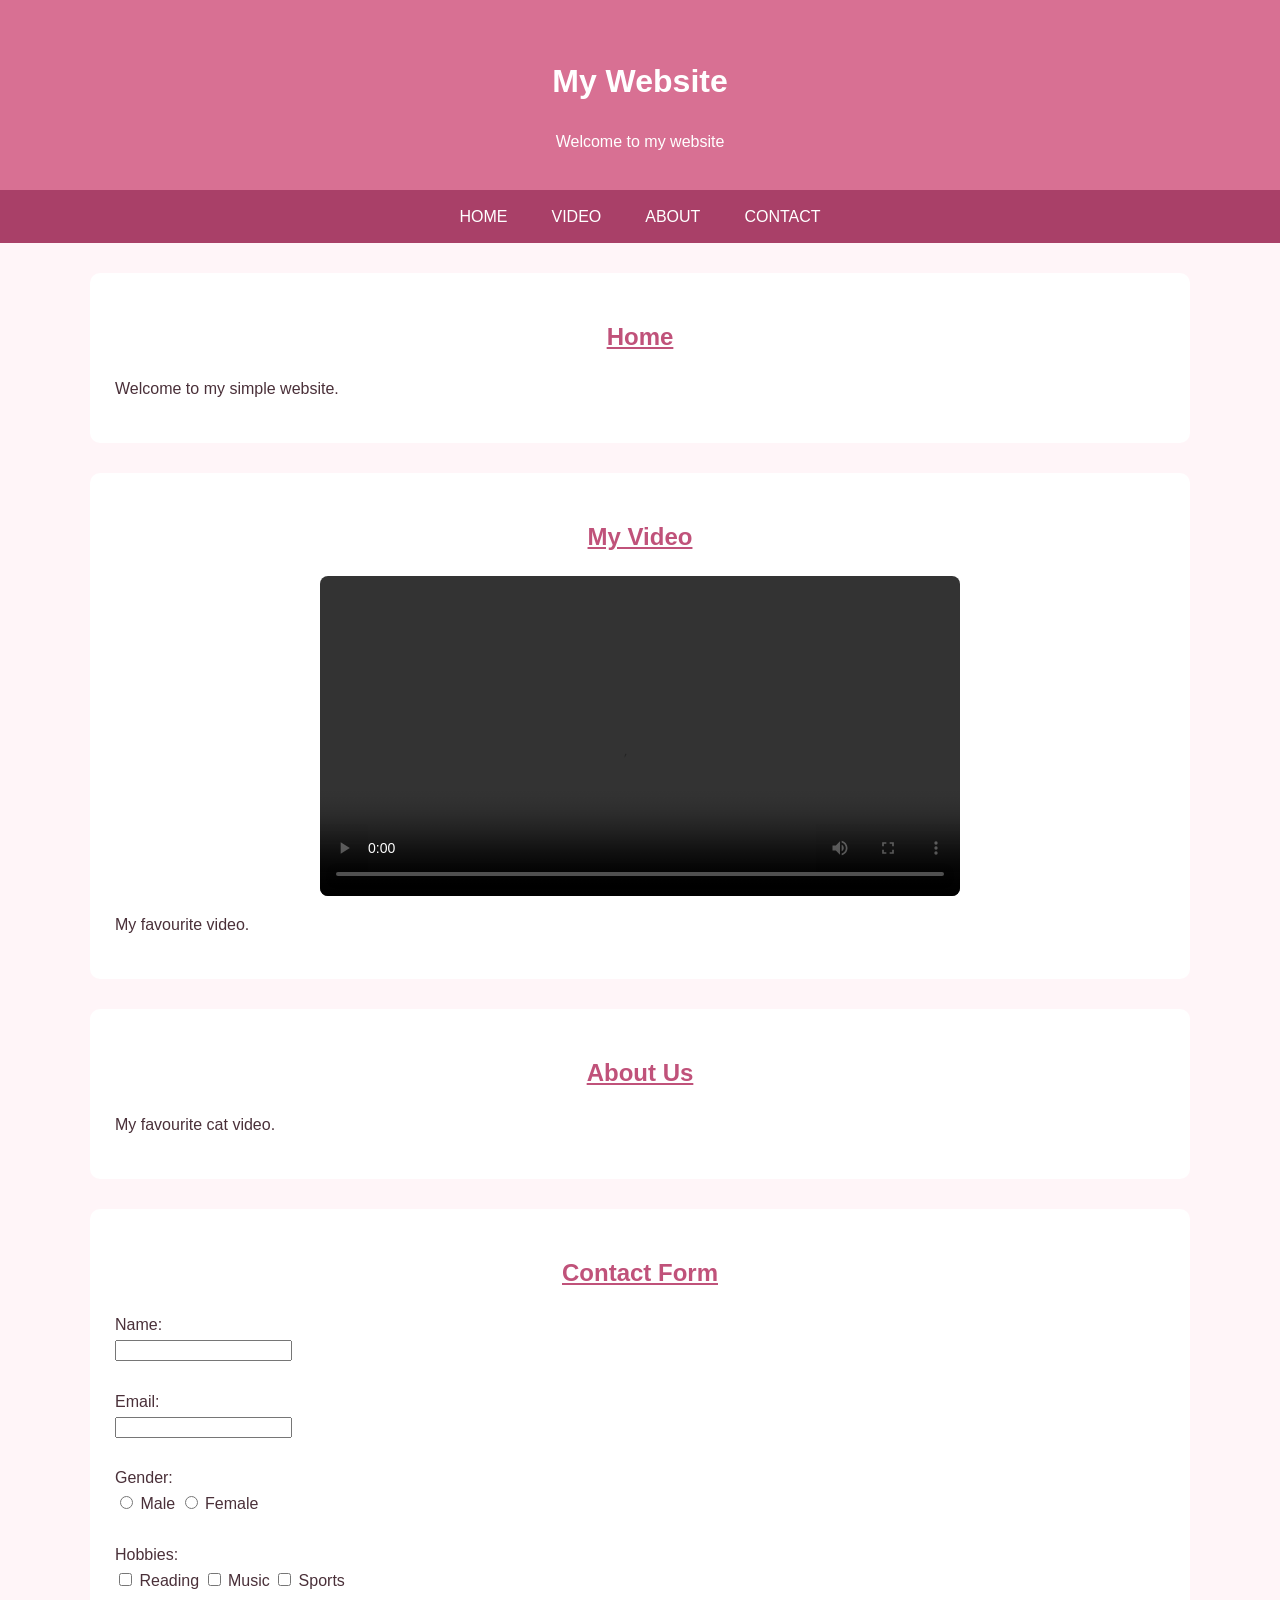
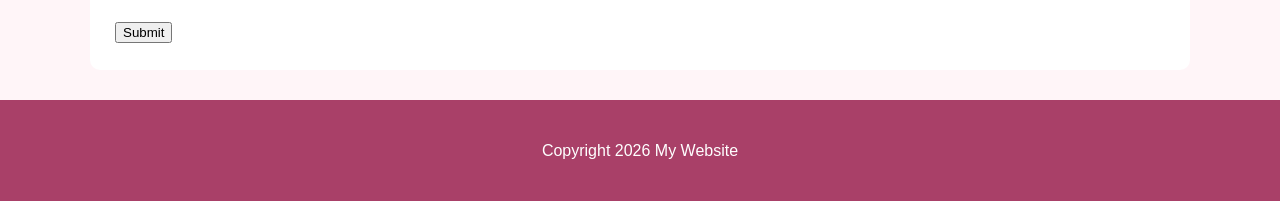
<file: lab4.html>
<!DOCTYPE html>
<html>
<head>
    <title>My Website</title>
    <link rel="stylesheet" href="style.css">

    <style>
        h1 {
            text-align: center;
        }
    </style>
</head>

<body>

    <header>
        <h1>My Website</h1>
        <p>Welcome to my website</p>
    </header>

    <nav>
        <ul>
            <li><a href="#home">Home</a></li>
            <li><a href="#video">Video</a></li>
            <li><a href="#about">About</a></li>
            <li><a href="#contact">Contact</a></li>
        </ul>
    </nav>

    <section id="home">
        <h2>Home</h2>
        <p>Welcome to my simple website.</p>
    </section>

    <section id="video">
        <h2>My Video</h2>

        <video width="300" controls>
            <source src="cat.mp4" type="video/mp4">
        </video>

        <p>My favourite video.</p>
    </section>

    <section id="about">
        <h2>About Us</h2>
        <article>
            <p>My favourite cat video.</p>
        </article>
    </section>

    <section id="contact">
        <h2>Contact Form</h2>

        <form>
            Name:<br>
            <input type="text" name="name">
            <br><br>

            Email:<br>
            <input type="email" name="email">
            <br><br>

            Gender:<br>
            <input type="radio" name="gender"> Male
            <input type="radio" name="gender"> Female
            <br><br>

            Hobbies:<br>
            <input type="checkbox"> Reading
            <input type="checkbox"> Music
            <input type="checkbox"> Sports
            <br><br>

            <input type="submit" value="Submit">
        </form>
    </section>

    <footer>
        <p>Copyright 2026 My Website</p>
    </footer>

</body>
</html>
</file>
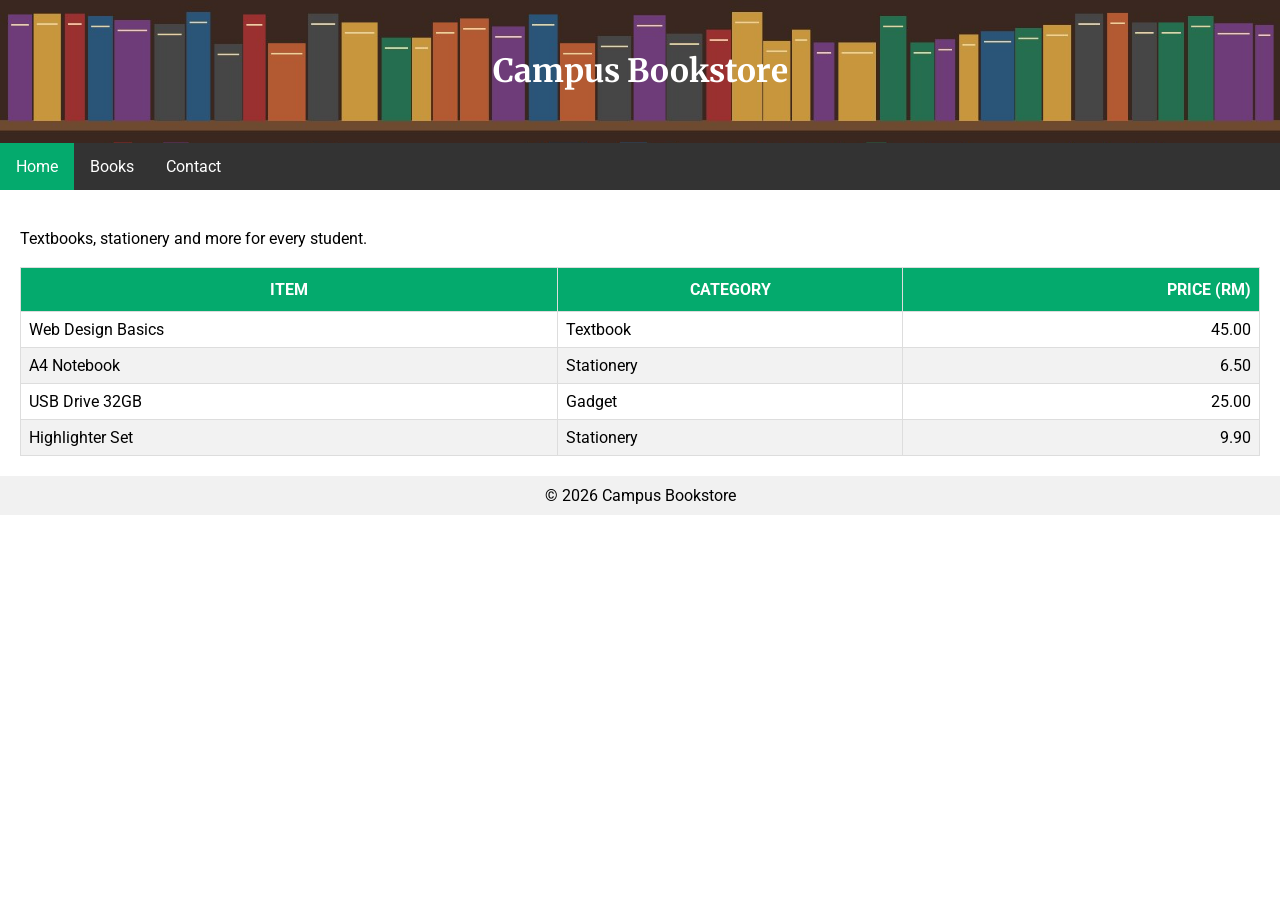
<file: shop.html>
<!-- 
Farhana Nafisa Binti Azhar
S81635
-->

<!DOCTYPE html>
<html lang="en">
<head>
    <meta charset="utf-8">
    <title>Campus Bookstore</title>
    <!-- Fix 1: Corrected rel="stylesheet" and added second font (Merriweather) for headings -->
    <link href="https://fonts.googleapis.com/css2?family=Merriweather:wght@700&family=Roboto:wght@400;700&display=swap" rel="stylesheet">
    <link rel="stylesheet" href="shop.css">
</head>
<body>
<!-- 
  Error 1 (shop.html, Line 6): Invalid stylesheet link syntax ("stylesheets" instead of "stylesheet").
  Error 2 (shop.html, Line 13): Missing class or navigation wrapper; list links use "#home", "#books", "#contact" instead of proper layout classes.
  Error 3 (shop.html, Line 21): Table header cells (th) are missing inside a table row (tr).
  Error 4 (shop.css, Line 2): Misspelled font name 'Robotto' instead of 'Roboto'.
  Error 5 (shop.css, Line 3): Missing image file reference or typo ("paper.gif" needs to match lab resources).
  Error 6 (shop.css, Line 5): Misspelled CSS property "bacground-position" instead of "background-position".
  Error 7 (shop.css, Line 12): Floating list items without proper container background or overflow handling; background-color: #333 misplaced inside ul block.
  Error 8 (shop.css, Line 17): "display: inline;" should be "display: block;" for navigation anchor links to allow proper padding and hover states.
  Error 9 (shop.css, Line 37): Pseudo-class selector typo ":hovered" instead of the correct ":hover".
  Error 10 (shop.html, Line 10-12): Inline style block used for h1 alignment instead of handling it cleanly via external CSS.
-->
<header>
    <h1>Campus Bookstore</h1>
</header>
<nav>
    <ul>
        <!-- Fix 2: Added class="active" to the Home link -->
        <li><a class="active" href="#home">Home</a></li>
        <li><a href="#books">Books</a></li>
        <li><a href="#contact">Contact</a></li>
    </ul>
</nav>
<main>
    <p>Textbooks, stationery and more for every student.</p>
    <table id="products">
        <thead>
            <tr>
                <th>Item</th>
                <th>Category</th>
                <th>Price (RM)</th>
            </tr>
        </thead>
        <tbody>
            <tr>
                <td>Web Design Basics</td>
                <td>Textbook</td>
                <td>45.00</td>
            </tr>
            <tr>
                <td>A4 Notebook</td>
                <td>Stationery</td>
                <td>6.50</td>
            </tr>
            <tr>
                <td>USB Drive 32GB</td>
                <td>Gadget</td>
                <td>25.00</td>
            </tr>
            <tr>
                <td>Highlighter Set</td>
                <td>Stationery</td>
                <td>9.90</td>
            </tr>
        </tbody>
    </table>
</main>
<footer>
    &copy; 2026 Campus Bookstore
</footer>
</body>
</html>
</file>
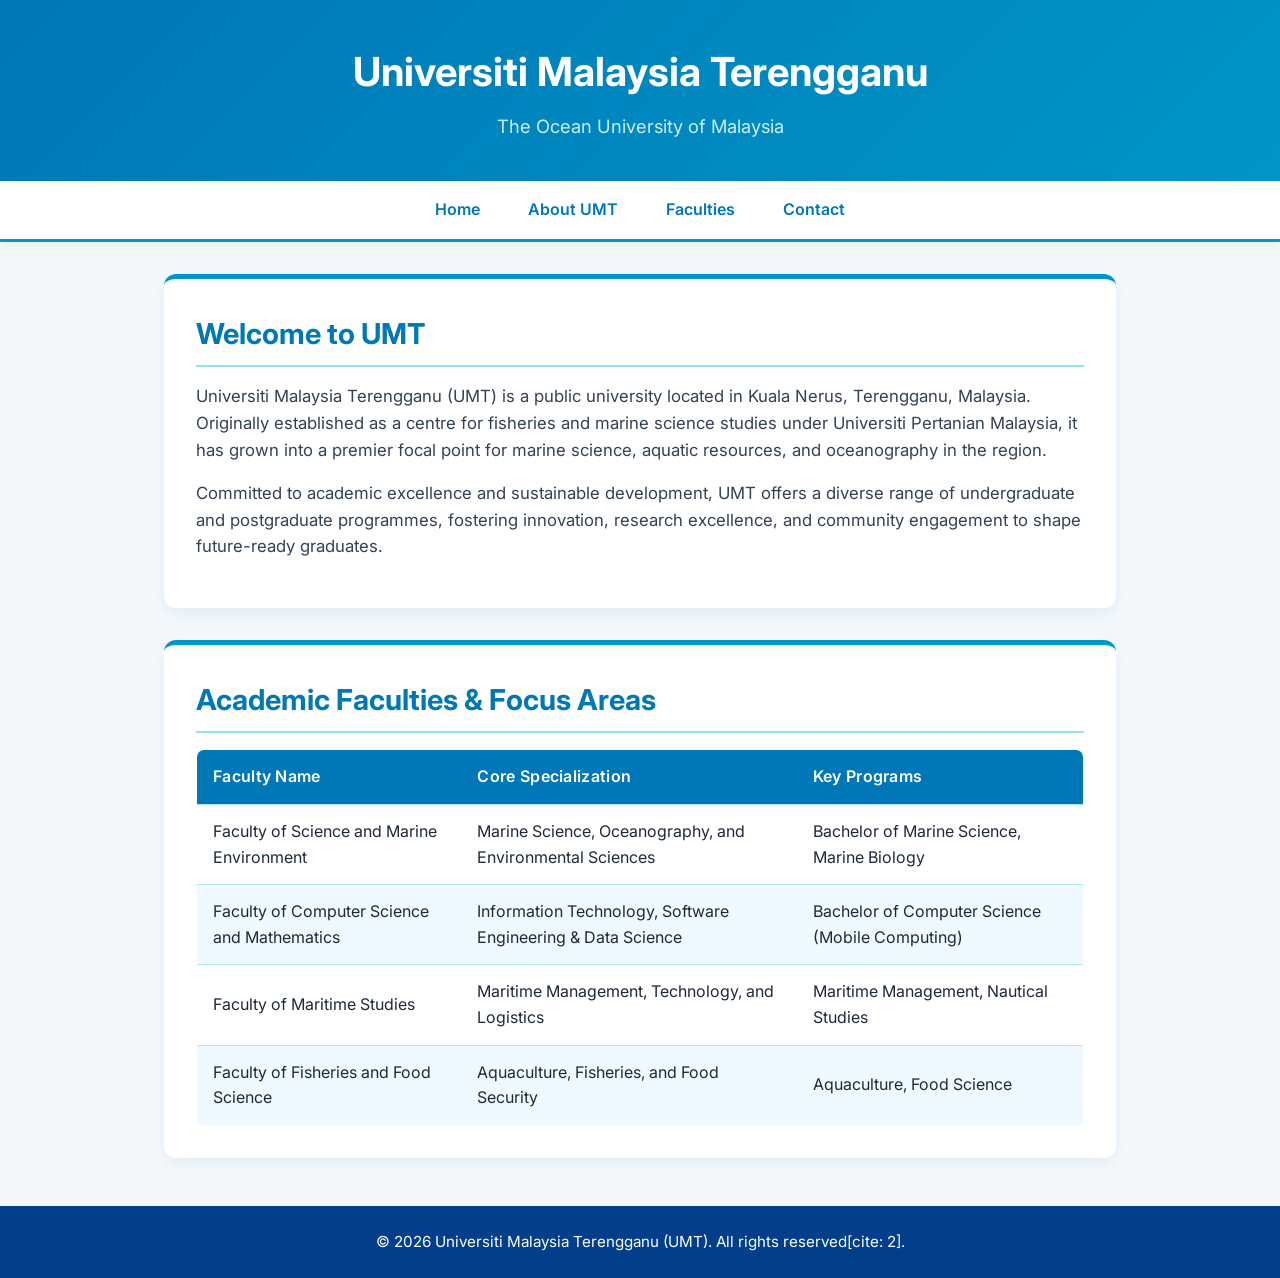
<file: umt.html>
<!DOCTYPE html>
<html lang="en">
<head>
    <meta charset="UTF-8">
    <meta name="viewport" content="width=device-width, initial-scale=1.0">
    <title>Universiti Malaysia Terengganu (UMT)</title>
    <!-- Google Fonts Integration -->
    <link href="https://fonts.googleapis.com/css2?family=Inter:wght@300;400;500;600;700&display=swap" rel="stylesheet">
    <!-- Link External CSS File -->
    <link rel="stylesheet" href="umt.css">
</head>
<body>

    <!-- Header Section -->
    <header>
        <h1>Universiti Malaysia Terengganu</h1>
        <p>The Ocean University of Malaysia</p>
    </header>

    <!-- Navigation Bar -->
    <nav>
        <ul>
            <li><a href="#home">Home</a></li>
            <li><a href="#about">About UMT</a></li>
            <li><a href="#faculties">Faculties</a></li>
            <li><a href="#contact">Contact</a></li>
        </ul>
    </nav>

    <!-- Main Content Section -->
    <main>
        <section id="home">
            <h2>Welcome to UMT</h2>
            <p>Universiti Malaysia Terengganu (UMT) is a public university located in Kuala Nerus, Terengganu, Malaysia. Originally established as a centre for fisheries and marine science studies under Universiti Pertanian Malaysia, it has grown into a premier focal point for marine science, aquatic resources, and oceanography in the region.</p>
            <p>Committed to academic excellence and sustainable development, UMT offers a diverse range of undergraduate and postgraduate programmes, fostering innovation, research excellence, and community engagement to shape future-ready graduates.</p>
        </section>

        <!-- Table Section -->
        <section id="faculties">
            <h2>Academic Faculties & Focus Areas</h2>
            <table>
                <thead>
                    <tr>
                        <th>Faculty Name</th>
                        <th>Core Specialization</th>
                        <th>Key Programs</th>
                    </tr>
                </thead>
                <tbody>
                    <tr>
                        <td>Faculty of Science and Marine Environment</td>
                        <td>Marine Science, Oceanography, and Environmental Sciences</td>
                        <td>Bachelor of Marine Science, Marine Biology</td>
                    </tr>
                    <tr>
                        <td>Faculty of Computer Science and Mathematics</td>
                        <td>Information Technology, Software Engineering & Data Science</td>
                        <td>Bachelor of Computer Science (Mobile Computing)</td>
                    </tr>
                    <tr>
                        <td>Faculty of Maritime Studies</td>
                        <td>Maritime Management, Technology, and Logistics</td>
                        <td>Maritime Management, Nautical Studies</td>
                    </tr>
                    <tr>
                        <td>Faculty of Fisheries and Food Science</td>
                        <td>Aquaculture, Fisheries, and Food Security</td>
                        <td>Aquaculture, Food Science</td>
                    </tr>
                </tbody>
            </table>
        </section>
    </main>

    <!-- Footer Section -->
    <footer>
        <p>&copy; 2026 Universiti Malaysia Terengganu (UMT). All rights reserved[cite: 2].</p>
    </footer>

</body>
</html>
</file>
<file: food.css>
/* General Page Styling */
body {
    background-color: #FBF7F0;
    font-family: 'Open Sans', sans-serif;
    color: #2C2C2C;
    margin: 0;
    padding: 0;
}

/* 1. Header Styling */
header {
    background-image: linear-gradient(rgba(0,0,0,0.5), rgba(0,0,0,0.5)), url('header-bg.jpg');
    background-size: cover;
    background-position: center;
    background-repeat: no-repeat;
    text-align: center;
    color: white;
    padding: 60px 20px;
}

header h1 {
    font-family: 'Poppins', sans-serif;
    font-size: 2.8rem;
    margin: 0 0 10px 0;
    text-shadow: 2px 2px 4px rgba(0,0,0,0.6);
}

header p {
    font-size: 1.1rem;
    margin: 0;
    text-shadow: 1px 1px 3px rgba(0,0,0,0.6);
}

/* 2. Horizontal Navigation Bar */
nav {
    background-color: #2C2C2C;
    overflow: hidden;
}

nav ul {
    list-style-type: none;
    margin: 0;
    padding: 0;
    max-width: 980px;
    margin: 0 auto;
}

nav li {
    float: left;
}

nav li a {
    display: block;
    color: white;
    text-align: center;
    padding: 14px 20px;
    text-decoration: none;
    font-family: 'Open Sans', sans-serif;
    font-weight: 600;
}

nav li a:hover {
    background-color: #111;
}

nav li a.active {
    background-color: #E67E22;
    color: white;
}

/* 3. Content Section & Layout Container */
main {
    width: 90%;
    max-width: 980px;
    margin: 30px auto;
}

section p {
    text-align: justify;
    line-height: 1.7;
    color: #333;
}

/* 5. Styled Table */
#menu-table {
    border-collapse: collapse;
    width: 100%;
    margin-top: 15px;
    background-color: white;
    box-shadow: 0 2px 4px rgba(0,0,0,0.05);
}

#menu-table th, #menu-table td {
    border: 1px solid #ddd;
    padding: 12px 15px;
}

#menu-table th {
    background-color: #E67E22;
    color: white;
    text-transform: uppercase;
    text-align: left;
    font-family: 'Poppins', sans-serif;
    letter-spacing: 0.5px;
}

#menu-table th.price-col, #menu-table td.price-col {
    text-align: right;
}

#menu-table tr:nth-child(even) {
    background-color: #F2F2F2;
}

#menu-table tr:hover {
    background-color: #FDEBD0;
}

/* 6. Footer Styling */
footer {
    background-color: #EFE6D8;
    text-align: center;
    padding: 20px;
    color: #2C2C2C;
    font-size: 0.9rem;
    border-top: 1px solid #ddd;
    margin-top: 50px;
}
</file>
<file: style.css>
/* General page styling */
* {
    box-sizing: border-box;
}

body {
    margin: 0;
    font-family: Arial, Helvetica, sans-serif;
    line-height: 1.6;
    color: #4a3039;
    background-color: #fff5f8;
}

header {
    padding: 35px 20px;
    text-align: center;
    color: white;
    background-color: #d87093;
}

header p {
    margin-bottom: 0;
}

h2 {
    text-align: center;
    text-decoration: underline;
    color: #c0527a;
}

section {
    width: 90%;
    max-width: 1100px;
    margin: 30px auto;
    padding: 25px;
    border-radius: 10px;
    background-color: white;
}

/* Navigation bar */
nav {
    background-color: #a94068;
}

nav ul {
    display: flex;
    flex-wrap: wrap;
    justify-content: center;
    list-style-type: none;
    margin: 0;
    padding: 0;
}

nav li a {
    display: block;
    padding: 14px 22px;
    color: white;
    text-decoration: none;
    text-align: center;
    text-transform: uppercase;
}

nav li a:hover {
    background-color: #f4a6bc;
    color: #4a3039;
}

/* Destination cards */
.destination-container {
    display: flex;
    flex-wrap: wrap;
    gap: 20px;
}

.card {
    flex: 1 1 250px;
    padding: 20px;
    border: 1px solid #e8b5c5;
    border-radius: 8px;
    background-color: #fff0f4;
}

.card h3 {
    color: #a94068;
}

.price {
    color: #c0527a;
}

.old-price {
    margin-right: 8px;
    color: #777;
    text-decoration: line-through;
}

.price strong {
    color: #d35400;
    font-size: 1.2em;
}

.seat-info {
    margin-top: 25px;
    text-align: center;
}

meter {
    width: 180px;
    height: 20px;
}

/* Video and caption */
figure {
    margin: 0;
    text-align: center;
}

video {
    display: block;
    width: 100%;
    max-width: 640px;
    height: auto;
    margin: 0 auto;
    border-radius: 8px;
}

.caption {
    margin-top: 10px;
    color: #80616d;
    font-style: italic;
}

/* Trip interest form */
.trip-form {
    width: 90%;
    max-width: 600px;
    margin: 20px auto;
    padding: 22px;
    border: 1px solid #e5a9bd;
    border-radius: 8px;
    background-color: #fff0f4;
}

.trip-form > label {
    display: block;
    margin-top: 12px;
    font-weight: bold;
}

.trip-form input[type="text"],
.trip-form input[type="email"] {
    width: 100%;
    padding: 10px;
    margin-top: 5px;
    border: 1px solid #d9a4b5;
    border-radius: 4px;
}

fieldset {
    margin-top: 18px;
    border: 1px solid #e8b5c5;
    border-radius: 5px;
}

fieldset label {
    display: inline-block;
    margin: 6px 12px 6px 0;
}

button {
    margin-top: 18px;
    padding: 11px 24px;
    border: none;
    border-radius: 5px;
    color: white;
    background-color: #d87093;
    cursor: pointer;
}

button:hover {
    background-color: #a94068;
}

/* Link states: keep this order */
a:link {
    color: #c0527a;
}

a:visited {
    color: #7d3c98;
}

nav a:link,
nav a:visited {
    color: white;
}

a:hover {
    color: #d35400;
}

a:active {
    color: #c0392b;
}

/* Footer */
footer {
    padding: 22px;
    text-align: center;
    color: white;
    background-color: #a94068;
}

footer a,
footer a:visited {
    color: #ffffff;
}

/* Responsive layout for smaller screens */
@media (max-width: 600px) {
    nav ul {
        flex-direction: column;
    }

    nav li a {
        text-align: center;
    }

    section {
        width: 95%;
        padding: 16px;
    }

    .trip-form {
        width: 100%;
    }
}
</file>
<file: shop.css>
/* Body setup with font family and background image settings */
body {
    font-family: 'Roboto', sans-serif;
    background-repeat: no-repeat;
    background-position: right top;
    margin: 0;
}

/* Header container with background image, cover sizing, and white text */
header {
    background-image: url("books.jpg");
    background-size: cover;
    color: white;
    text-align: center;
    padding: 30px 10px;
}

/* Headings styled with Merriweather font */
h1, h2, h3 {
    font-family: 'Merriweather', serif;
}

/* Navigation bar background and layout */
nav {
    background-color: #333;
}

ul {
    list-style-type: none;
    margin: 0;
    padding: 0;
    overflow: hidden;
}

li {
    float: left;
}

/* Navigation links */
li a {
    display: block;
    color: white;
    padding: 14px 16px;
    text-decoration: none;
}

/* Hover effect for navigation links */
li a:hover {
    background-color: #111;
}

/* Active class for the Home navigation link */
li a.active {
    background-color: #04AA6D;
}

/* Main content spacing */
main {
    padding: 20px;
}

/* Paragraph line-height styling */
p {
    line-height: 1.6;
}

/* Table styling with single borders */
#products {
    border-collapse: collapse;
    width: 100%;
}

#products td, #products th {
    border: 1px solid #ddd;
    padding: 8px;
}

/* Table header formatting: uppercase, centered, vertical padding */
#products th {
    background-color: #04AA6D;
    color: white;
    text-transform: uppercase;
    text-align: center;
    padding-top: 12px;
    padding-bottom: 12px;
}

/* Right-align the Price (RM) column (3rd column) */
#products td:nth-child(3),
#products th:nth-child(3) {
    text-align: right;
}

/* Alternating row colors (zebra striping) for even rows */
#products tr:nth-child(even) {
    background-color: #f2f2f2;
}

/* Corrected hover effect for table rows */
#products tr:hover {
    background-color: #ddd;
}

/* Subtle footer styling */
footer {
    background-color: #f1f1f1;
    text-align: center;
    padding: 10px;
}
</file>
<file: umt.css>
/* General Reset and Base Styles */
* {
    margin: 0;
    padding: 0;
    box-sizing: border-box;
}

body {
    font-family: 'Inter', sans-serif;
    background-color: #f4f8fb; /* Latar belakang putih kebiruan lembut */
    color: #1e293b;
    line-height: 1.6;
}

/* Header Styling - Tema Biru Laut Cerah */
header {
    background: linear-gradient(135deg, #0077b6, #0096c7);
    color: #ffffff;
    text-align: center;
    padding: 2.5rem 1rem;
    box-shadow: 0 4px 10px rgba(0, 119, 182, 0.2);
}

header h1 {
    font-size: 2.5rem;
    margin-bottom: 0.5rem;
    font-weight: 700;
}

header p {
    font-size: 1.15rem;
    color: #caf0f8; /* Biru ais cerah untuk subjudul */
    font-weight: 400;
}

/* Navigation Bar Styling */
nav {
    background-color: #ffffff;
    border-bottom: 3px solid #0096c7;
    position: sticky;
    top: 0;
    z-index: 1000;
    box-shadow: 0 2px 8px rgba(0, 0, 0, 0.06);
}

nav ul {
    list-style: none;
    display: flex;
    justify-content: center;
    flex-wrap: wrap;
}

nav a {
    display: block;
    color: #0077b6;
    text-decoration: none;
    padding: 1rem 1.5rem;
    font-weight: 600;
    transition: background-color 0.3s ease, color 0.3s ease;
}

nav a:hover {
    background-color: #0096c7; /* Biru cerah apabila disentuh kursor */
    color: #ffffff;
}

/* Main Content Layout */
main {
    max-width: 1000px;
    margin: 2rem auto;
    padding: 0 1.5rem;
}

section {
    background: #ffffff;
    padding: 2rem;
    margin-bottom: 2rem;
    border-radius: 12px;
    border-top: 5px solid #0096c7;
    box-shadow: 0 6px 15px rgba(0, 119, 182, 0.08);
}

section h2 {
    color: #0077b6;
    margin-bottom: 1rem;
    font-size: 1.8rem;
    border-bottom: 2px solid #90e0ef; /* Garisan biru lembut */
    padding-bottom: 0.5rem;
}

section p {
    margin-bottom: 1rem;
    font-size: 1.05rem;
    color: #334155;
}

/* Table Styling */
table {
    width: 100%;
    border-collapse: collapse;
    margin-top: 1rem;
    background-color: #ffffff;
    overflow: hidden;
    border-radius: 8px;
    border: 1px solid #ade8f4;
}

th, td {
    padding: 14px 16px;
    text-align: left;
    border-bottom: 1px solid #ade8f4;
}

th {
    background-color: #0077b6;
    color: #ffffff;
    font-weight: 600;
    letter-spacing: 0.3px;
}

tr:nth-child(even) {
    background-color: #f0f9ff; /* Biru sangat lembut untuk baris selang-seli */
}

tr:hover {
    background-color: #caf0f8; /* Kesan hover biru muda bersih */
    transition: background-color 0.2s ease;
}

/* Footer Styling */
footer {
    background-color: #023e8a;
    color: #ffffff;
    text-align: center;
    padding: 1.5rem;
    font-size: 0.95rem;
    margin-top: 3rem;
}
</file>
